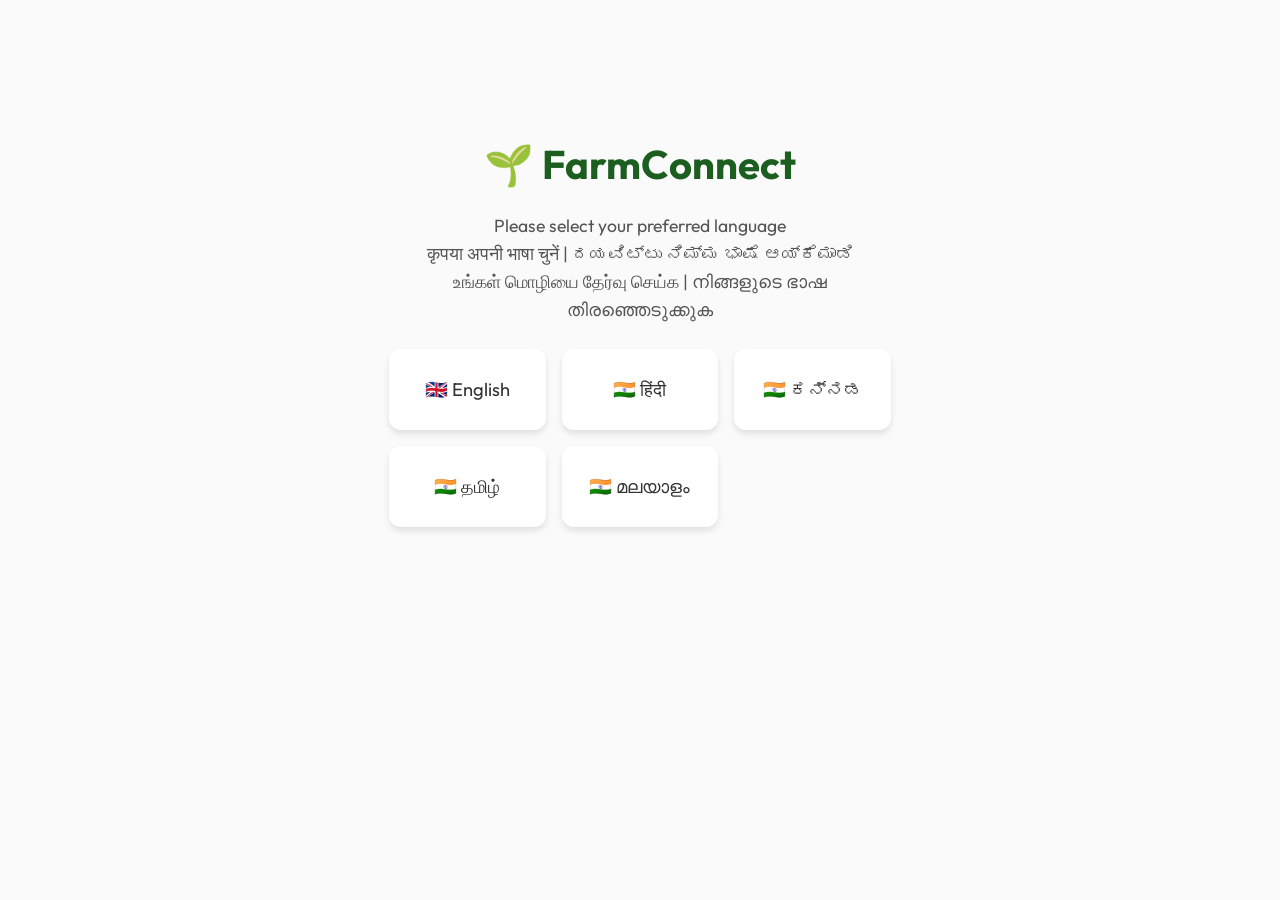
<file: index.html>
<!DOCTYPE html>
<html lang="en">
<head>
    <meta charset="UTF-8">
    <meta name="viewport" content="width=device-width, initial-scale=1.0">
    <title>FarmConnect - Direct Farm to Customer</title>
    <link rel="stylesheet" href="styles.css">
</head>
<body>
    <nav class="navbar">
        <div class="nav-brand" data-i18n="nav_brand">🌱 FarmConnect</div>
        <div class="nav-links" id="auth-nav"></div>
    </nav>

    <div class="container text-center" style="margin-top:8vh;">
        <h1 style="font-size:2.8rem; color:var(--dark-green);" data-i18n="tagline">Empowering Farmers Through Direct Access</h1>
        <p style="font-size:1.15rem; color:#555; max-width:650px; margin:1rem auto 2rem;" data-i18n="sub_tagline">
            Connect directly with verified farmers. No middlemen, fair prices, and fresh produce delivered to your door with automated logistics.
        </p>

        <div class="grid" style="grid-template-columns:repeat(auto-fit,minmax(220px,1fr)); margin-top:3rem;">
            <div class="card" style="padding:1.5rem;">
                <h3 style="color:var(--primary-green);" data-i18n="for_farmers">🚜 For Farmers</h3>
                <p data-i18n="for_farmers_desc">List your crops in minutes and sell directly for better profits.</p>
            </div>
            <div class="card" style="padding:1.5rem;">
                <h3 style="color:var(--earth-brown);" data-i18n="for_buyers">🛒 For Buyers</h3>
                <p data-i18n="for_buyers_desc">Access fresh produce instantly with transparent smart pricing.</p>
            </div>
            <div class="card" style="padding:1.5rem;">
                <h3 style="color:var(--dark-green);" data-i18n="for_transporters">🚚 For Transporters</h3>
                <p data-i18n="for_transporters_desc">Get nearby pickup alerts automatically and track deliveries.</p>
            </div>
        </div>

        <div style="margin-top:3rem;">
            <a href="login.html" class="btn btn-primary" style="font-size:1.15rem; padding:1rem 2.5rem;" data-i18n="get_started">Get Started Today</a>
        </div>
        <div class="mt-2">
            <a href="language.html" style="color:var(--primary-green); text-decoration:underline;" data-i18n="change_lang">Change Language</a>
        </div>
    </div>

    <script src="app.js"></script>
    <script>document.addEventListener('DOMContentLoaded', () => checkAuth());</script>
</body>
</html>
</file>
<file: styles.css>
/* ============================================================
   FarmConnect – Complete CSS3 Stylesheet
   ============================================================ */
@import url('https://fonts.googleapis.com/css2?family=Outfit:wght@300;400;600;700&display=swap');

:root {
  --primary-green: #2E8B57;
  --light-green: #E8F5E9;
  --dark-green: #1B5E20;
  --earth-brown: #8D6E63;
  --light-bg: #FAFAFA;
  --text-dark: #333333;
  --text-light: #F5F5F5;
  --shadow: 0 4px 6px rgba(0,0,0,0.1);
  --radius-lg: 12px;
  --radius-sm: 8px;
  --transition: 0.3s;
  --gold: #FFD700;
}

* { margin:0; padding:0; box-sizing:border-box; font-family:'Outfit',sans-serif; }
body { background:var(--light-bg); color:var(--text-dark); line-height:1.6; }
a { text-decoration:none; color:inherit; }
img { max-width:100%; }

/* === NAVBAR === */
.navbar {
  background:var(--primary-green); color:var(--text-light);
  padding:0.8rem 1.5rem; display:flex; justify-content:space-between; align-items:center;
  box-shadow:var(--shadow); position:sticky; top:0; z-index:100;
  flex-wrap: wrap; gap: 0.5rem;
}
.nav-brand { font-size:1.4rem; font-weight:700; display:flex; align-items:center; gap:0.4rem; }
.nav-links { display:flex; align-items:center; flex-wrap:wrap; gap:0.3rem; }
.nav-links a { margin-left:0.8rem; font-weight:600; transition:opacity var(--transition); font-size:0.9rem; }
.nav-links a:hover { opacity:0.8; }

/* === LAYOUT === */
.container { max-width:1200px; margin:0 auto; padding:1.5rem; }
.text-center { text-align:center; }
.mb-1 { margin-bottom:0.5rem; } .mb-2 { margin-bottom:1rem; } .mb-3 { margin-bottom:1.5rem; }
.mt-1 { margin-top:0.5rem; } .mt-2 { margin-top:1rem; } .mt-3 { margin-top:2rem; }

/* === BUTTONS === */
.btn {
  display:inline-block; padding:0.7rem 1.3rem; border:none; border-radius:var(--radius-sm);
  font-size:1rem; font-weight:600; cursor:pointer; transition:all var(--transition); text-align:center;
}
.btn-primary { background:var(--primary-green); color:var(--text-light); }
.btn-primary:hover { background:var(--dark-green); transform:translateY(-2px); }
.btn-secondary { background:var(--earth-brown); color:var(--text-light); }
.btn-secondary:hover { filter:brightness(0.9); transform:translateY(-2px); }
.btn-danger { background:#d32f2f; color:white; }
.btn-danger:hover { background:#b71c1c; }
.btn-outline { background:transparent; border:2px solid var(--primary-green); color:var(--primary-green); }
.btn-outline:hover { background:var(--primary-green); color:white; }
.btn-block { display:block; width:100%; }
.btn-sm { padding:0.4rem 0.8rem; font-size:0.85rem; }

/* === FORMS === */
.form-group { margin-bottom:1.2rem; text-align:left; }
.form-group label { display:block; font-weight:600; margin-bottom:0.4rem; }
.form-group input, .form-group textarea, .form-group select {
  width:100%; padding:0.7rem; border:1px solid #ccc; border-radius:var(--radius-sm); font-size:1rem; background:#fff;
}
.form-group input:focus, .form-group textarea:focus, .form-group select:focus {
  outline:none; border-color:var(--primary-green); box-shadow:0 0 0 3px var(--light-green);
}

/* === CARDS & GRIDS === */
.grid { display:grid; grid-template-columns:repeat(auto-fill, minmax(260px,1fr)); gap:1.5rem; }
.card {
  background:white; border-radius:var(--radius-lg); overflow:hidden;
  box-shadow:var(--shadow); transition:transform var(--transition); display:flex; flex-direction:column;
}
.card:hover { transform:translateY(-4px); box-shadow:0 8px 16px rgba(0,0,0,0.12); }
.card-img { width:100%; height:180px; object-fit:cover; }
.card-body { padding:1.2rem; flex-grow:1; display:flex; flex-direction:column; }

/* === BADGES === */
.badge { padding:0.3rem 0.6rem; border-radius:20px; font-size:0.8rem; font-weight:bold; display:inline-block; }
.badge-success { background:var(--light-green); color:var(--dark-green); }
.badge-warning { background:#FFF3E0; color:#E65100; }
.badge-info { background:#E3F2FD; color:#1565C0; }
.badge-danger { background:#FFEBEE; color:#C62828; }

/* === DASHBOARD === */
.dashboard-header {
  display:flex; justify-content:space-between; align-items:center;
  margin-bottom:1.5rem; border-bottom:2px solid var(--light-green); padding-bottom:1rem;
}

/* === SEARCH BAR === */
.search-bar {
  width:100%; padding:0.8rem 1rem; border:2px solid #ddd; border-radius:30px;
  font-size:1rem; transition:border-color var(--transition); margin-bottom:1.5rem;
}
.search-bar:focus { outline:none; border-color:var(--primary-green); box-shadow:0 0 0 3px var(--light-green); }

/* === CART PANEL === */
.cart-panel {
  background:white; border-radius:var(--radius-lg); padding:1rem; box-shadow:var(--shadow);
  border:1px solid #ddd; position:sticky; top:20px;
}
.cart-item {
  display:flex; justify-content:space-between; align-items:center; padding:0.5rem 0; border-bottom:1px solid #eee;
}

/* === ENHANCED SECTIONS === */
.section-title {
  font-size: 1.5rem; font-weight: 700; margin-bottom: 1.2rem; margin-top: 2rem;
  display: flex; align-items: center; gap: 0.6rem; color: var(--dark-green);
}
.simulated-badge {
  font-size: 0.7rem; background: #eceff1; color: #546e7a; padding: 2px 8px;
  border-radius: 4px; font-weight: 600; text-transform: uppercase;
  border: 1px solid #cfd8dc;
}
.invoice-card {
  background: #fff; border: 1px solid #e0e0e0; border-radius: var(--radius-lg);
  padding: 1.5rem; margin-bottom: 1rem; transition: transform 0.2s;
}
.invoice-card:hover { transform: scale(1.01); border-color: var(--primary-green); }

/* === AI DETECTION UI === */
.ai-status {
  padding: 0.8rem; border-radius: 8px; margin-top: 1rem; display: none;
  font-size: 0.9rem; border: 1px solid #ddd;
}
.ai-status.success { background: #E8F5E9; border-color: #2E7D32; color: #2E7D32; }
.ai-status.warning { background: #FFF3E0; border-color: #EF6C00; color: #EF6C00; }
.cart-item:last-child { border-bottom:none; }
.cart-actions { display:flex; gap:0.5rem; margin-top:1rem; flex-wrap:wrap; }

/* === REVIEWS === */
.star-rating { display:inline-flex; gap:0.2rem; cursor:pointer; }
.star-rating span { font-size:1.4rem; color:#ccc; transition:color 0.2s; }
.star-rating span.active, .star-rating span:hover { color:var(--gold); }
.star-display { color:var(--gold); font-size:0.9rem; }
.review-item {
  background:var(--light-green); padding:0.8rem; border-radius:var(--radius-sm); margin-bottom:0.5rem;
}

/* === MODAL / OVERLAY === */
.modal-overlay {
  display:none; position:fixed; top:0;left:0;right:0;bottom:0;
  background:rgba(0,0,0,0.6); z-index:500; justify-content:center; align-items:center;
}
.modal-content {
  background:white; border-radius:var(--radius-lg); padding:2rem; max-width:500px; width:90%;
  max-height:80vh; overflow-y:auto; position:relative;
}
.modal-close {
  position:absolute; top:10px; right:15px; background:none; border:none;
  font-size:1.5rem; cursor:pointer; color:#666;
}

/* === NOTIFICATION TOAST === */
.toast {
  position:fixed; bottom:20px; right:20px; background:var(--dark-green); color:white;
  padding:1rem 1.5rem; border-radius:var(--radius-sm); box-shadow:var(--shadow);
  z-index:600; animation:slideUp 0.3s ease-out;
}
@keyframes slideUp { from { transform:translateY(30px); opacity:0; } to { transform:translateY(0); opacity:1; } }

/* === TIMELINE === */
.timeline { display:flex; justify-content:space-between; align-items:center; margin:2rem 0; position:relative; }
.timeline::before {
  content:''; position:absolute; top:50%; left:0; right:0; height:4px; background:#E0E0E0; z-index:1;
}
.timeline-step { position:relative; z-index:2; text-align:center; flex:1; }
.timeline-point {
  width:30px; height:30px; background:white; border:4px solid #E0E0E0;
  border-radius:50%; margin:0 auto 0.5rem; transition:all 0.3s ease;
}
.timeline-step.active .timeline-point { border-color:var(--primary-green); background:var(--primary-green); }

/* === CHAT === */
.chat-container {
  max-width:600px; margin:0 auto; background:white; border-radius:var(--radius-lg);
  box-shadow:var(--shadow); overflow:hidden; display:flex; flex-direction:column; height:600px;
}
.chat-header {
  background:var(--primary-green); color:white; padding:1rem;
  font-weight:bold; display:flex; justify-content:space-between; align-items:center;
}
.chat-messages {
  flex:1; padding:1rem; overflow-y:auto; display:flex; flex-direction:column; gap:0.8rem; background:var(--light-green);
}
.chat-bubble { max-width:70%; padding:0.7rem; border-radius:var(--radius-lg); font-size:0.95rem; }
.chat-bubble.remote { align-self:flex-start; background:white; border-bottom-left-radius:0; }
.chat-bubble.local { align-self:flex-end; background:var(--primary-green); color:white; border-bottom-right-radius:0; }
.chat-input-area { display:flex; padding:0.8rem; background:white; border-top:1px solid #eee; gap:0.5rem; align-items:center; }
.chat-input { flex:1; padding:0.7rem; border:1px solid #ccc; border-radius:20px; font-size:1rem; }
.chat-btn, .call-btn {
  background:var(--primary-green); color:white; border:none;
  width:42px; height:42px; border-radius:50%; cursor:pointer;
  display:flex; align-items:center; justify-content:center; font-size:1.1rem; flex-shrink:0;
}

/* === CALL OVERLAY === */
.call-overlay {
  display:none; position:fixed; top:0;left:0;right:0;bottom:0;
  background:rgba(0,0,0,0.85); z-index:1000; justify-content:center; align-items:center;
}
.call-modal { text-align:center; }
.pulsing-circle {
  width:100px; height:100px; background:var(--primary-green);
  border-radius:50%; margin:0 auto; animation:pulse 1.5s infinite;
}
@keyframes pulse { 0%{transform:scale(1);opacity:1;} 50%{transform:scale(1.2);opacity:0.6;} 100%{transform:scale(1);opacity:1;} }

/* === NOTIFICATION CARD (Transporter) === */
.notification-card {
  background:#FFF3E0; border-left:4px solid #E65100; padding:1rem; margin-bottom:1rem;
  border-radius:var(--radius-sm); display:flex; justify-content:space-between; align-items:center;
  flex-wrap:wrap; gap:0.5rem;
}
.notification-card.accepted { background:var(--light-green); border-color:var(--primary-green); }

/* === AI DETECTION BOX === */
.ai-box {
  background:linear-gradient(135deg,#E8F5E9,#C8E6C9); padding:1rem; border-radius:var(--radius-sm);
  border:1px dashed var(--primary-green); text-align:center; margin-bottom:1rem; cursor:pointer; transition:all var(--transition);
}
.ai-box:hover { background:linear-gradient(135deg,#C8E6C9,#A5D6A7); }
.ai-result { background:var(--light-green); padding:0.8rem; border-radius:var(--radius-sm); margin-top:0.5rem; font-weight:600; }

/* === LANGUAGE SELECTOR === */
.lang-grid { display:grid; grid-template-columns:repeat(auto-fill,minmax(150px,1fr)); gap:1rem; }
.lang-card {
  padding:1.5rem; text-align:center; font-size:1.15rem; cursor:pointer;
  border:2px solid transparent; border-radius:var(--radius-lg); background:white;
  box-shadow:var(--shadow); transition:all 0.3s;
}
.lang-card:hover { border-color:var(--primary-green); transform:translateY(-3px); box-shadow:0 6px 12px rgba(0,0,0,0.12); }

/* === RESPONSIVE === */
@media(max-width:768px) {
  .navbar { padding:0.6rem 1rem; }
  .nav-links a { margin-left:0.5rem; font-size:0.8rem; }
  .grid { grid-template-columns:1fr; }
  .dashboard-header { flex-direction:column; align-items:flex-start; gap:0.5rem; }
  .market-layout { flex-direction:column !important; }
  .filter-sidebar { width:100% !important; position:relative !important; }
  .cart-panel { position:relative; top:0; }
  .timeline { flex-direction:column; align-items:flex-start; gap:1.5rem; }
  .timeline::before { top:0;left:15px;bottom:0;height:auto;width:4px; }
  .timeline-step { display:flex; align-items:center; gap:0.8rem; text-align:left; }
  .timeline-point { margin:0; }
  .farmer-layout { grid-template-columns:1fr !important; }
}
</file>
